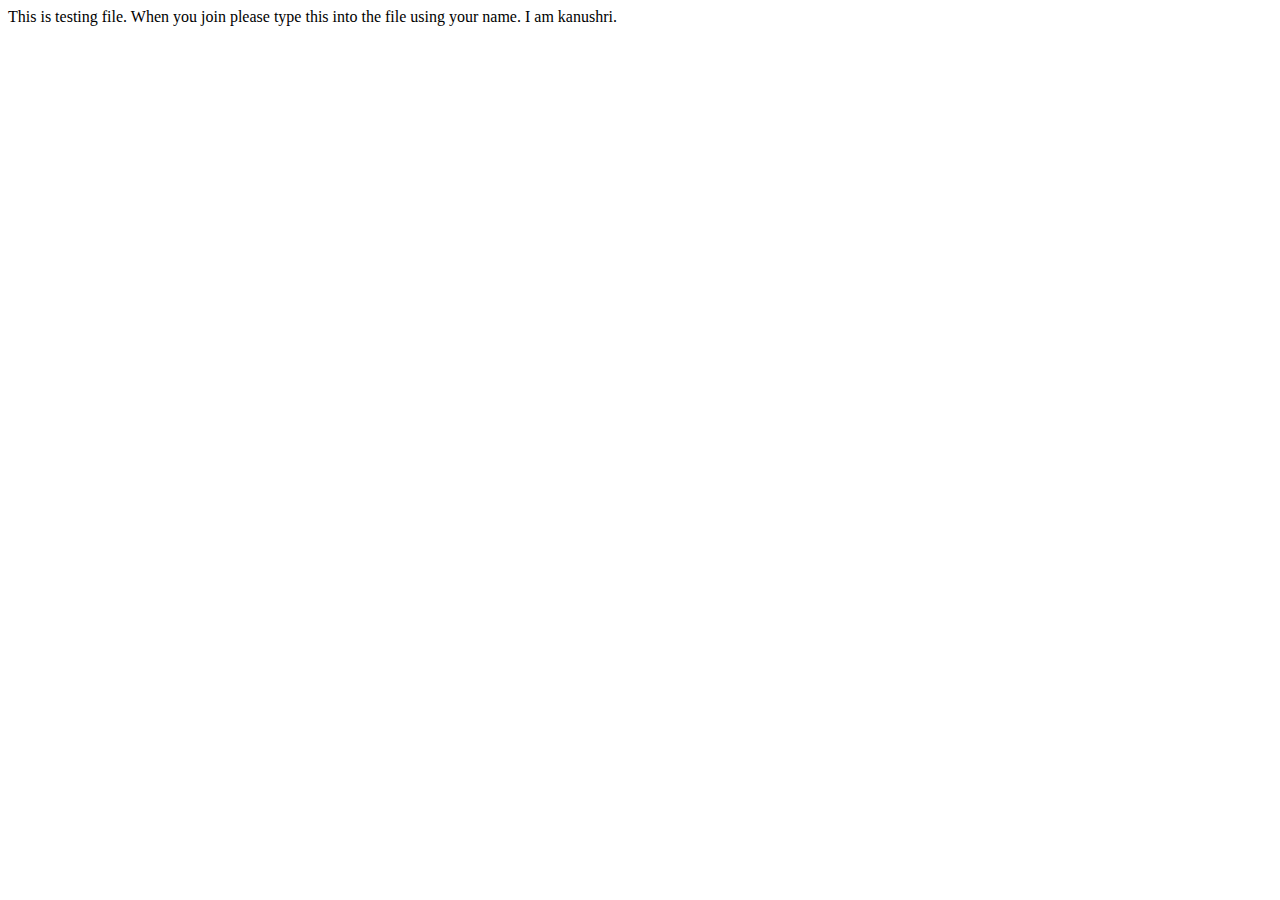
<file: index.html>
<!DOCTYPE html>
<html lang="en">
<head>
    <meta charset="UTF-8">
    <meta name="viewport" content="width=device-width, initial-scale=1.0">
    <title>Document</title>
</head>
<body>
    This is testing file.
    When you join please type this into the file using your name.
    I am kanushri.
</body>
</html>
</file>
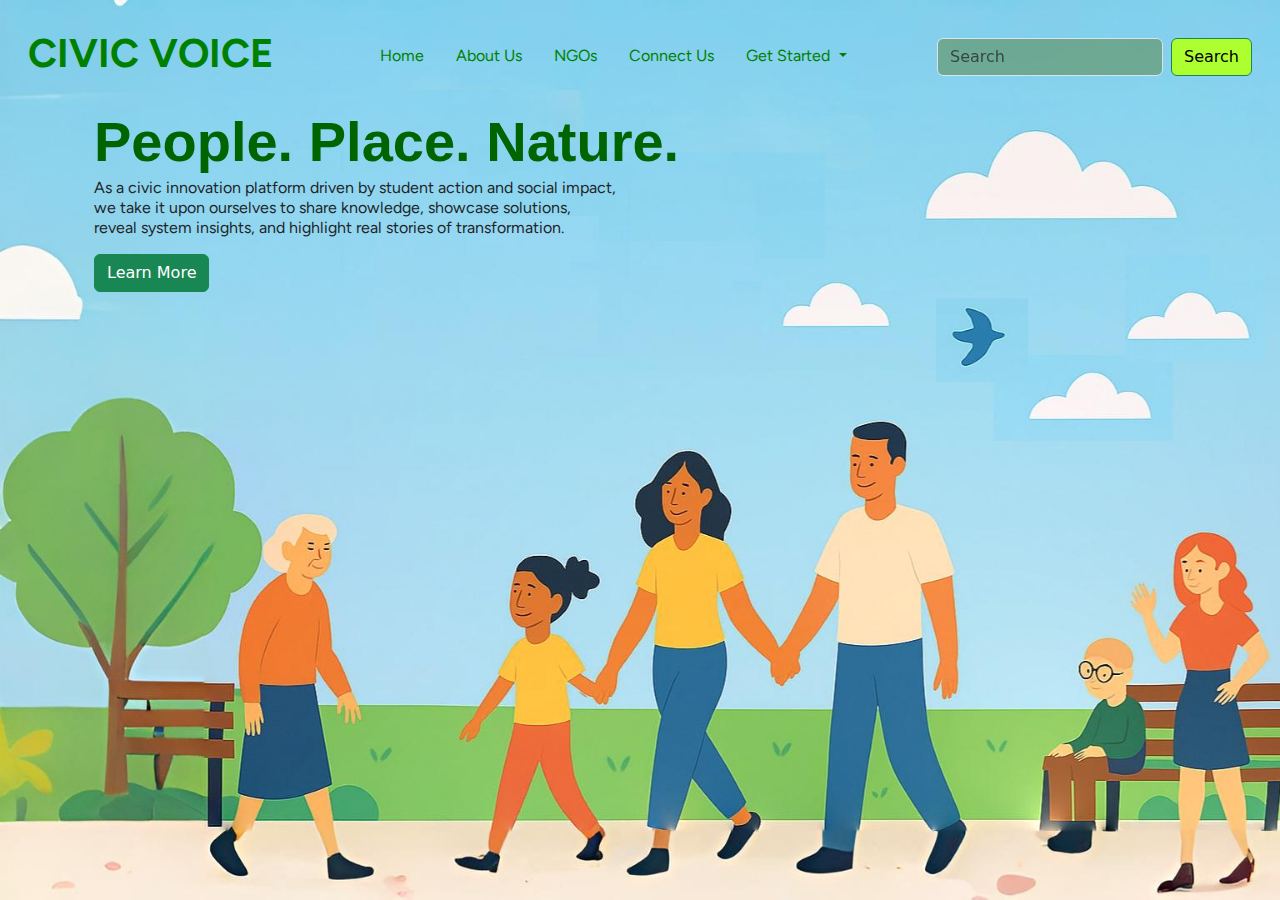
<file: sampleHome.html>
<!DOCTYPE html>
<html lang="en">
<head>
    <meta charset="UTF-8">
    <meta name="viewport" content="width=device-width, initial-scale=1.0">
    <link rel="stylesheet" href="https://cdn.jsdelivr.net/npm/bootstrap@5.3.7/dist/css/bootstrap.min.css
">
<script src="https://cdn.jsdelivr.net/npm/bootstrap@5.3.7/dist/js/bootstrap.bundle.min.js
"></script>
<style>
@import url('https://fonts.googleapis.com/css2?family=Abril+Fatface&family=Figtree:ital,wght@0,300..900;1,300..900&display=swap');
body{
    background-image: url('7.png');
    background-attachment: fixed;
    background-size: cover;
    
}
@keyframes alternateColor {
  0%, 100% {
    color: darkgreen;
  }
  50% {
    color: green;
  }


}

</style>
    <title>Civic Voice</title>
</head>
<body>
    <nav class="navbar navbar-expand-lg" style="background-color: transparent;">
  <div class="container-fluid m-3"x>
    <a class=" navbar-brand" href="sampleHome.html"><h1 class="display-6 fw-bold" style="font-family: 'Figtree', sans-serif; color:green;">CIVIC VOICE</h1></a>
    <button class="navbar-toggler" type="button" data-bs-toggle="collapse" data-bs-target="#navbarScroll" aria-controls="navbarScroll" aria-expanded="false" aria-label="Toggle navigation">
      <span class="navbar-toggler-icon"></span>
    </button>
    <div class="collapse navbar-collapse" id="navbarScroll">
      <ul class="navbar-nav me-auto my-2 my-lg-0 nav nav-underline navbar-nav-scroll mx-auto" style='--bs-scroll-height: 100px; font-family: "Figtree", sans-serif;'>
        <li class="nav-item" >
          <a class="nav-link" aria-current="page" href="sampleHome.html" style="color: green;">Home</a>
        </li>
        <li class="nav-item">
          <a class="nav-link" aria-current="page" href="#" style="color: green;">About Us</a>
        </li>
        <li class="nav-item" >
          <a class="nav-link" aria-current="page" href="#" style="color: green;">NGOs</a>
        </li>
        <li class="nav-item" >
          <a class="nav-link" aria-current="page" href="#" style="color: green;">Connect Us</a>
        </li>
        <li class="nav-item dropdown">
          <a class="nav-link dropdown-toggle" style="color: green;" href="#" role="button" data-bs-toggle="dropdown" aria-expanded="false">
            Get Started
          </a>
          <ul class="dropdown-menu">
            <li><a class="dropdown-item" href="login.html">Login</a></li>
            <li><a class="dropdown-item" href="signUp.html">Sign up</a></li>
            <li><hr class="dropdown-divider"></li>
            <li><a class="dropdown-item" href="learnMore.html">Learn More...</a></li>
          </ul>
        </li>
      </ul>
      <form class="d-flex" role="search">
        <input class="form-control me-2 placeholder-wave" style="background-color: rgba(97, 146, 97, 0.63);" type="search" placeholder="Search" aria-label="Search"/>
        <button class="btn btn-success" style="background-color: greenyellow; color: black;" type="submit">Search</button>
      </form>
    </div>
  </div>
</nav>
<main> 
    <div class="container px-4">
        <h2 class="display-4 fw-bold lh-1 alternateColor" style="color: darkgreen; font-family:'Gill Sans', 'Gill Sans MT', Calibri, 'Trebuchet MS', sans-serif; animation: alternateColor 1s infinite;"><strong>People. Place. Nature.</strong></h2>
        <p class="lh-sm mt-2 " style="font-family: 'Figtree', sans-serif;">As a civic innovation platform driven by student action and social impact, <br>we take it upon ourselves to share knowledge, showcase solutions,<br> reveal system insights, and highlight real stories of transformation.</p>

        <a href="#" class="btn btn-success">Learn More</a>
    </div>
</main>
<script>

</script>
</body>
</html>
</file>
